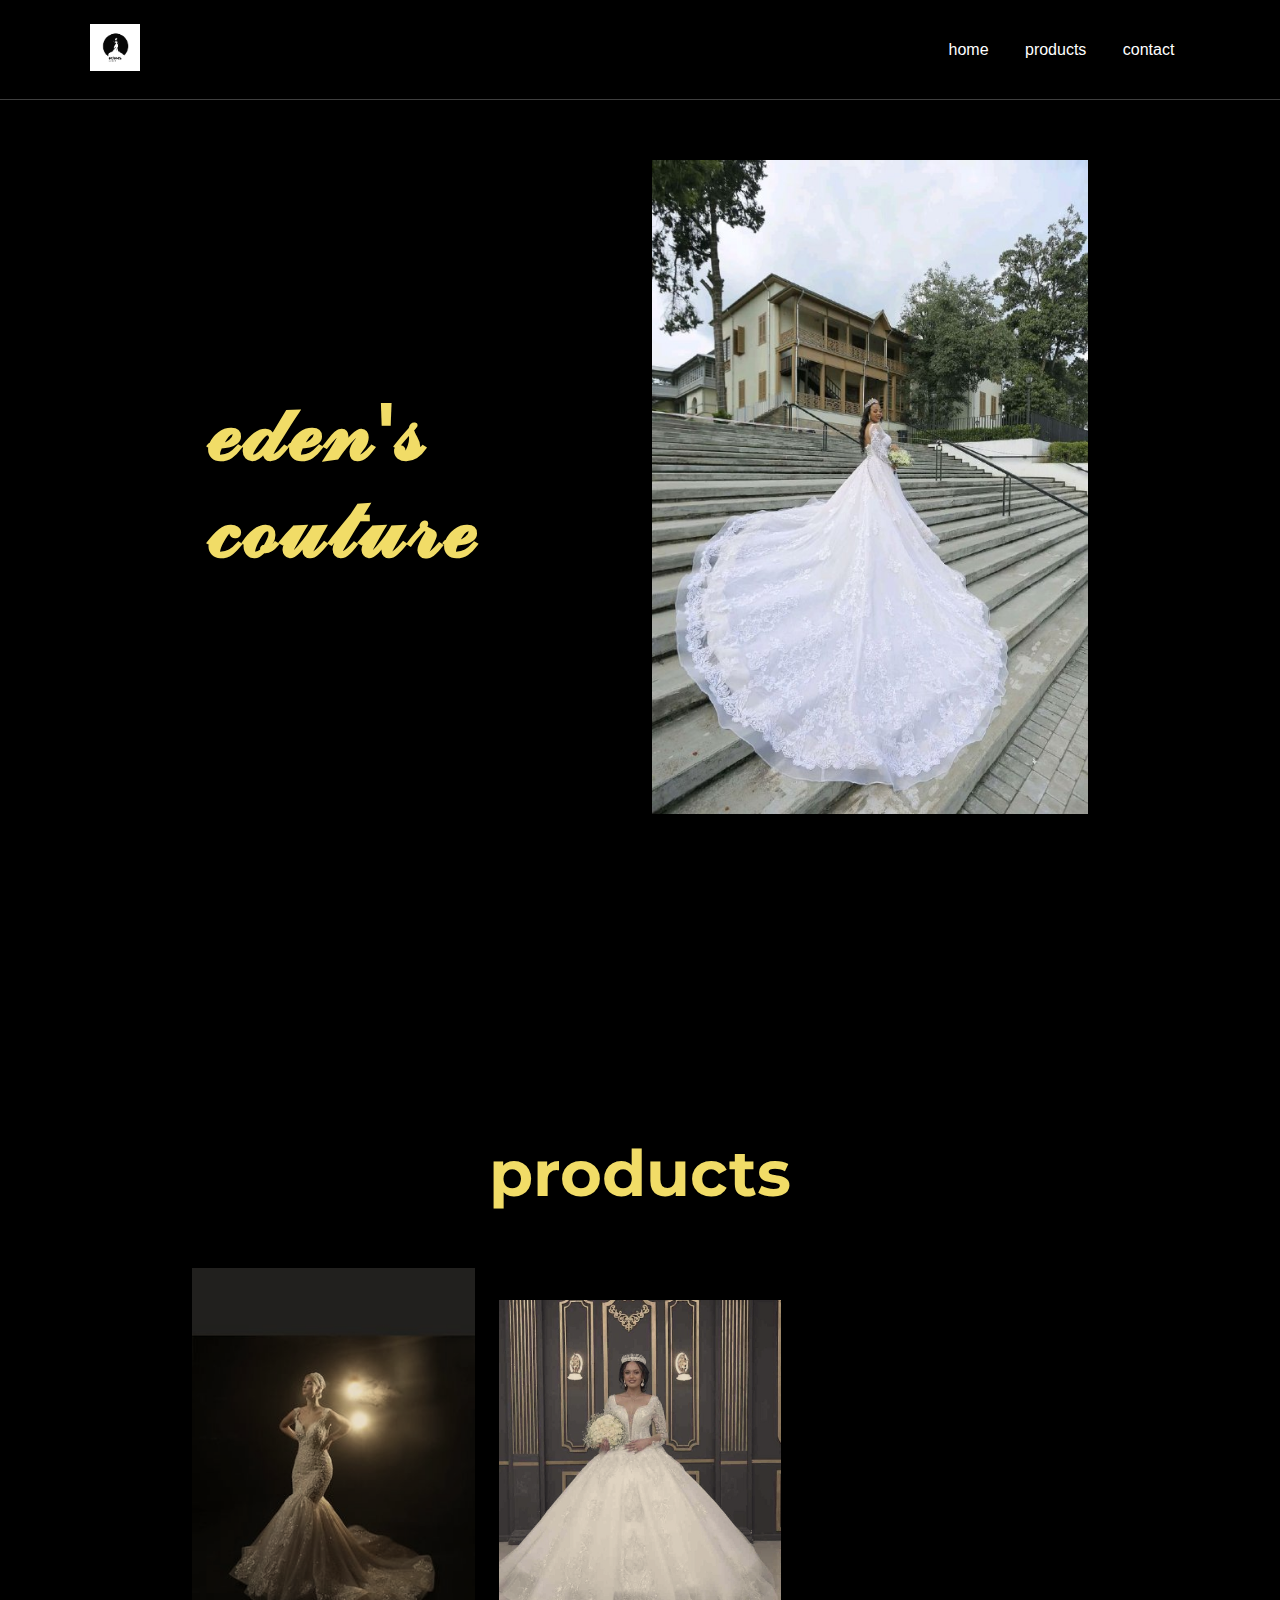
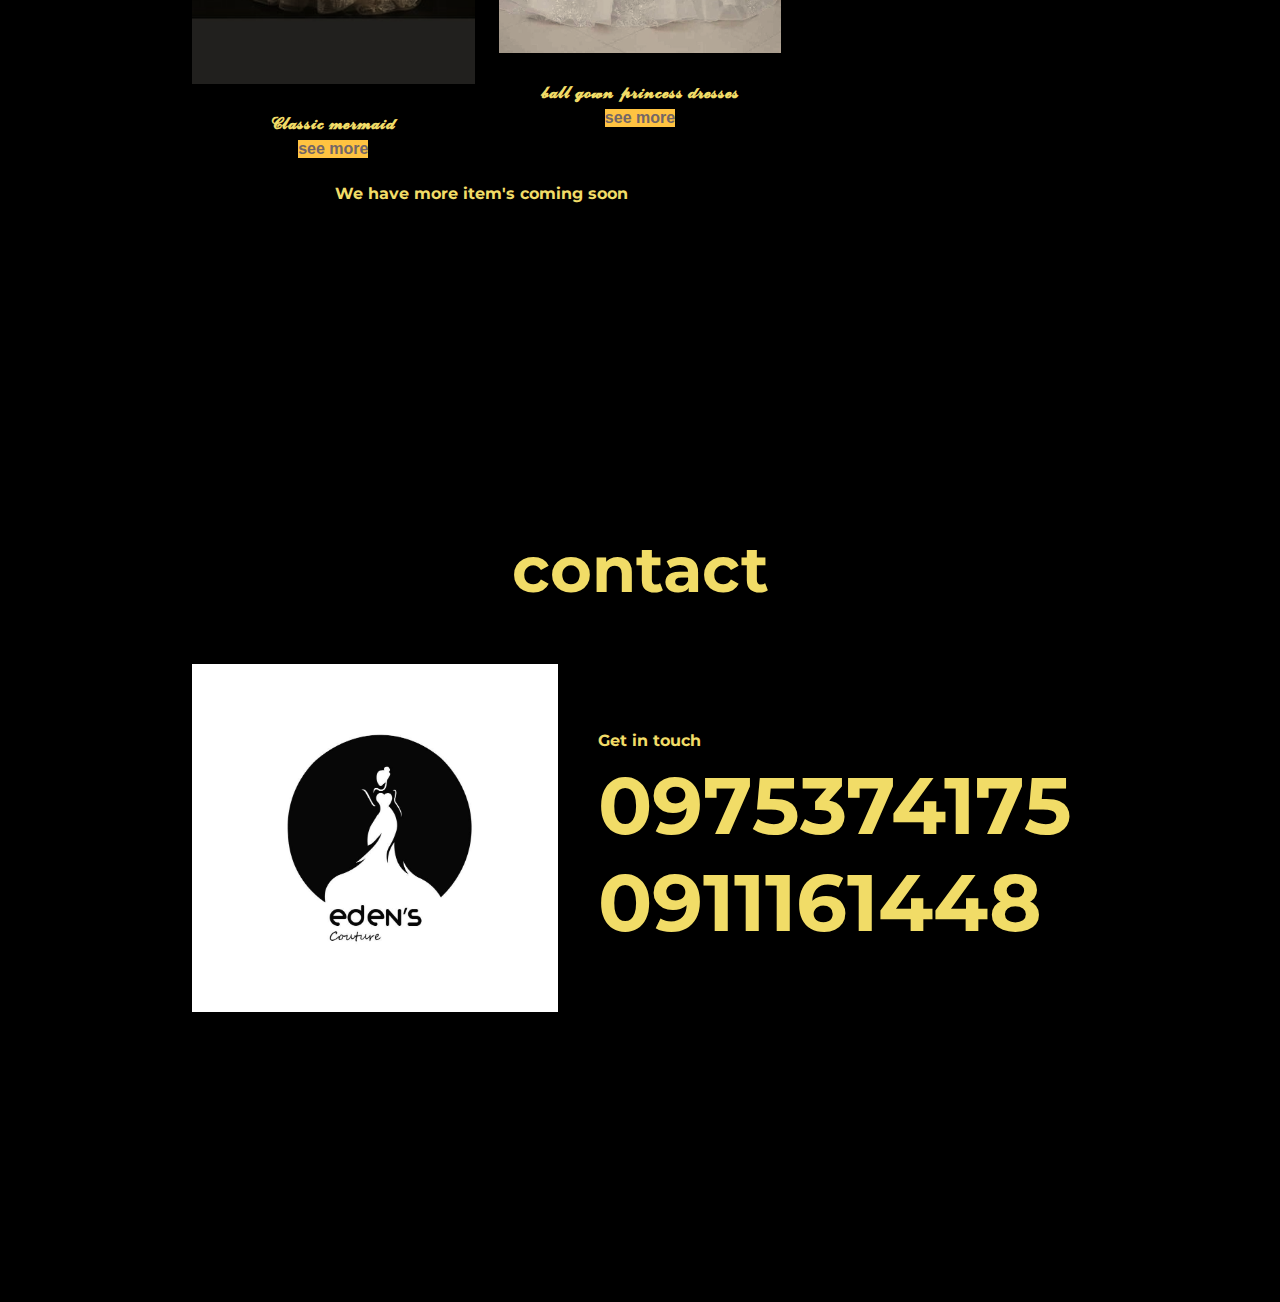
<file: tey/eden(1).html>
<!DOCTYPE html>
<html>
<link rel="stylesheet" href="eden(1).css">
<body>
<header class="header" id="header">
  <a href="#home">
    <img class="logo" id="header-img" src="logo.jpeg" alt="company logo">
  </a>
  <nav class="nav-bar" id="nav-bar">
    <a class="nav-link" href="#home">home</a>
    <a class="nav-link" href="#products">products</a>
    <a class="nav-link" href="#contact">contact</a>
  </nav>
</header>

<section class="row home" id="home">
  <div class="content">
    <h1>𝓮𝓭𝓮𝓷'𝓼 𝓬𝓸𝓾𝓽𝓾𝓻𝓮</h1>
    <p></p>
    
  </div>
  <div class="home-img">
    <img src="img(1).jpeg" alt="">
  </div>
</section>
<section class="products" id="products">
  <h1 class="heading">
    products
  </h1>
  <div class="row-3">
    <div class="product">
<img class="product-img" src="mre.jpg" alt="">
      <div class="product-description">
        <h2>𝓒𝓵𝓪𝓼𝓼𝓲𝓬 𝓶𝓮𝓻𝓶𝓪𝓲𝓭</h2>
        <a href="𝓒𝓵𝓪𝓼𝓼𝓲𝓬 𝓶𝓮𝓻𝓶𝓪𝓲𝓭.html">
        <button class="button"><h6>see more</h6></button>
        </a>
      </div>
    </div> 
    <div class="product">
      <img class="product-img" src="mre(3).jpg" alt="">
      <div class="product-description">
        <h2>𝓫𝓪𝓵𝓵 𝓰𝓸𝔀𝓷 𝓹𝓻𝓲𝓷𝓬𝓮𝓼𝓼 𝓭𝓻𝓮𝓼𝓼𝓮𝓼</h2>
        <a href="𝓫𝓪𝓵𝓵 𝓰𝓸𝔀𝓷 𝓹𝓻𝓲𝓷𝓬𝓮𝓼𝓼 𝓭𝓻𝓮𝓼𝓼𝓮𝓼.html">
          <button class="button"><h6>see more</h6></button>
          </a>
      </div>
    </div>
  </div> 
    <div class="product2">
      <div class="row">
        <h2>  We have more item's coming soon</h2>
        
      </div>
</section>
<section class="contact" id="contact">
  <h1 class="heading">
    contact
  </h1>
  <div class="row contact">
    <div class="row-img">
      <img src="logo.jpeg" alt="eden's couture">
    </div>
    <div class="content">
      <h2>Get in touch</h2>
    <h1>0975374175</h1>
    <h1>0911161448</h1>
        </div>
    </form>
  </div>
  </div>
</section>

<footer class="footer">
  <div class="socials">
    <a href="#" class="fab fa-facebook-f fa-l"></a>
    <a href="#" class="fab fa-twitter fa-l"></a>
    <a href="#" class="fab fa-instagram fa-l"></a>
  </div>

</footer>
</body>
</html>
</file>
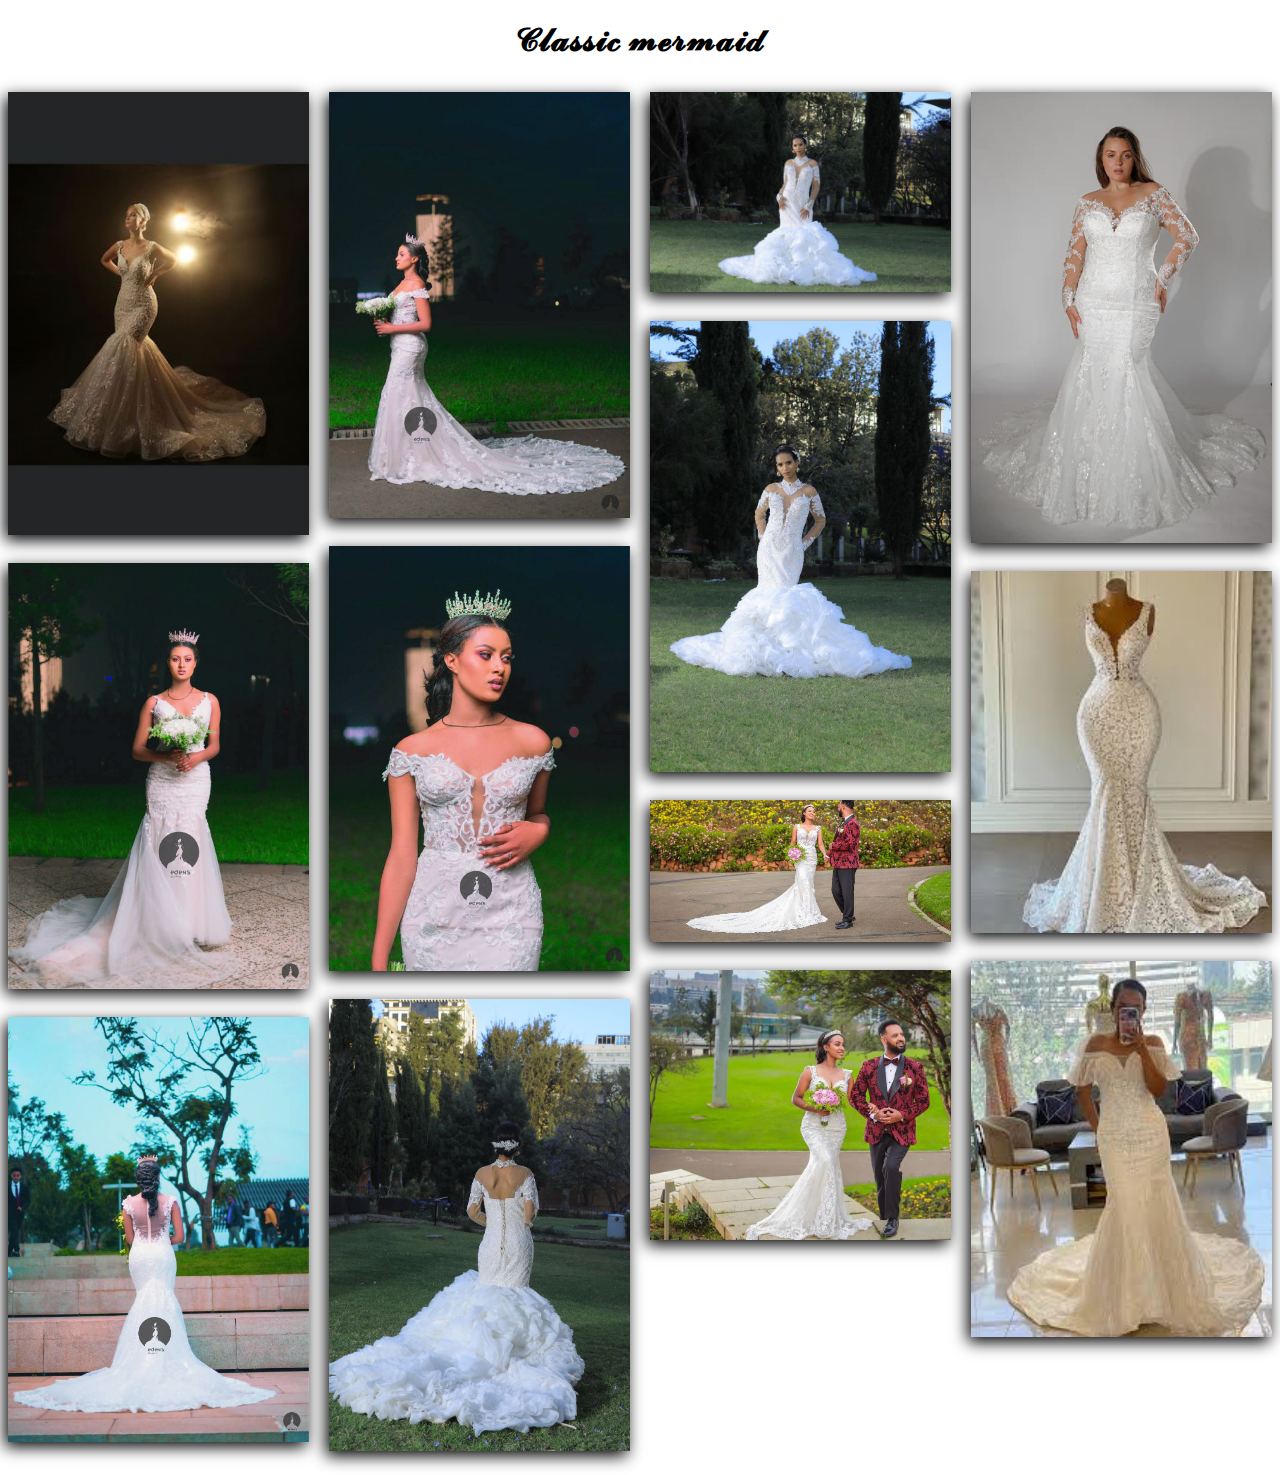
<file: tey/𝓒𝓵𝓪𝓼𝓼𝓲𝓬 𝓶𝓮𝓻𝓶𝓪𝓲𝓭.html>
<!DOCTYPE html>
<html>
  <head>
    <link rel="stylesheet" href="eden.css" >
  </head>
  <body>
   <center> <h1>𝓒𝓵𝓪𝓼𝓼𝓲𝓬 𝓶𝓮𝓻𝓶𝓪𝓲𝓭</h1></center>
    <div id="gallery" class="container-fluid">  
      <img src="mre.jpg" class="img-responsive">
      <img src="img(13).jpeg" class="img-responsive">
      <img src="img(8).jpeg" class="img-responsive">
      <img src="img(2).jpeg" class="img-responsive">
    <img src="img(3).jpeg" class="img-responsive">
    <img src="img(19).jpeg" class="img-responsive">
    <img src="img(20).jpeg" class="img-responsive">
    <img src="img(21).jpeg" class="img-responsive">
  <img src="img(22).jpeg" class="img-responsive">
  <img src="img(23).jpeg" class="img-responsive">
  <img src="img(24).jpeg" class="img-responsive">
  <img src="img(25).jpeg" class="img-responsive">
  <img src="img(26).jpeg" class="img-responsive">
      </source>
    </div>
    <div id="myModal" class="modal fade" role="dialog">
      <div class="modal-dialog">
        <div class="modal-content">
          <div class="modal-body">
          </div>
        </div>
      </div>
    </div>
  </body>
</html
</file>
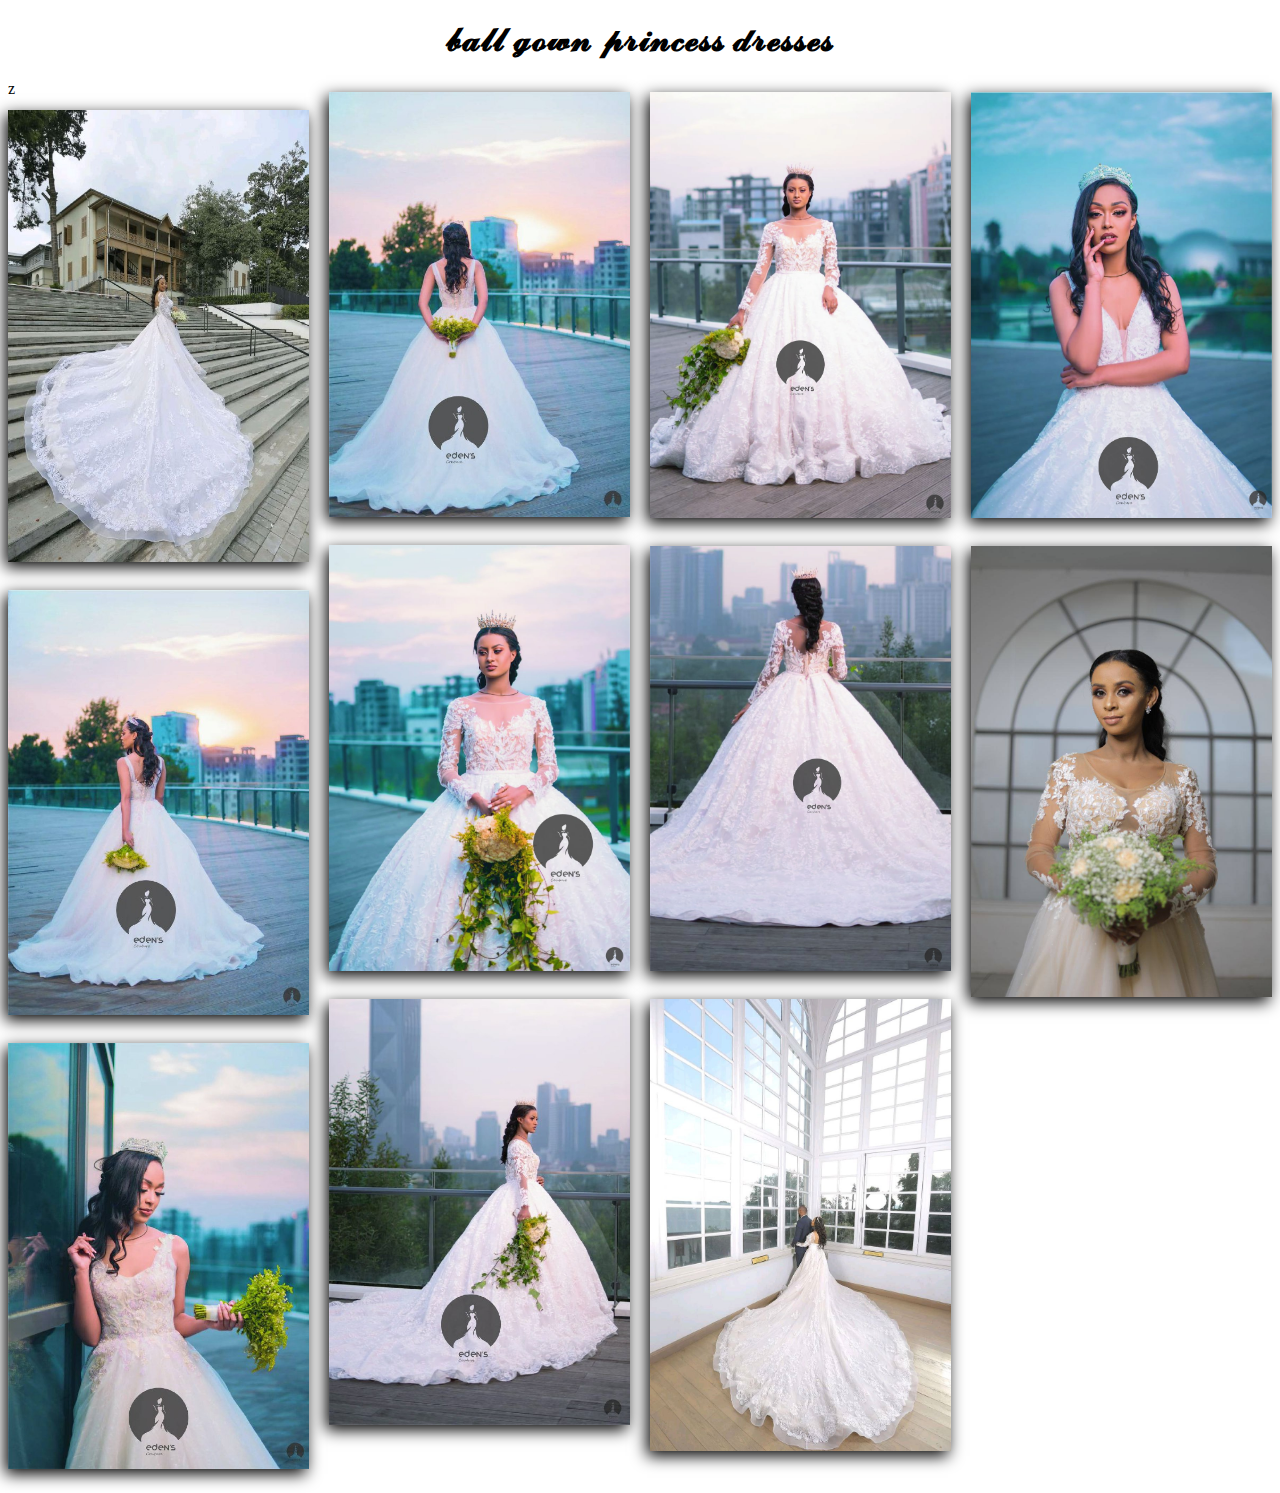
<file: tey/𝓫𝓪𝓵𝓵 𝓰𝓸𝔀𝓷 𝓹𝓻𝓲𝓷𝓬𝓮𝓼𝓼 𝓭𝓻𝓮𝓼𝓼𝓮𝓼.html>
<!DOCTYPE html>
<html>
  <head>
    <link rel="stylesheet" href="eden.css" >
  </head>
  <body>
   <center> <h1>𝓫𝓪𝓵𝓵 𝓰𝓸𝔀𝓷 𝓹𝓻𝓲𝓷𝓬𝓮𝓼𝓼 𝓭𝓻𝓮𝓼𝓼𝓮𝓼</h1></center>
    <div id="gallery" class="container-fluid">  z
      <img src="img(1).jpeg " class="img-responsive">
      <img src="img(4).jpeg" class="img-responsive">
      <img src="img(5).jpeg" class="img-responsive">
      <img src="img(6).jpeg" class="img-responsive">
      <img src="img(7).jpeg" class="img-responsive">
    <img src="img(9).jpeg" class="img-responsive">
    <img src="Img(10).jpeg" class="img-responsive">
    <img src="img(11).jpeg" class="img-responsive">
    <img src="img(12).jpeg" class="img-responsive">
    <img src="img(14).jpeg" class="img-responsive">
     <img src="img(15).jpeg" class="img-responsive">
      </source>
    </div>
    <div id="myModal" class="modal fade" role="dialog">
      <div class="modal-dialog">
        <div class="modal-content">
          <div class="modal-body">
          </div>
        </div>
      </div>
    </div>
  </body>
</html>
</file>
<file: tey/eden(1).css>
@import url("https://fonts.googleapis.com/css2?family=Montserrat&family=Open+Sans&display=swap");
:root {
  --primary-color:rgb(241, 220, 103);
  --section-color: rgba(0, 0, 0, 0.096);
}
* {
  font-family: "Open-Sans", sans-serif;
  margin: 0;
  padding: 0;
  box-sizing: border-box;
  border: none;
  text-decoration: none;
  transition: 0.2s linear;
  font-size: 16px;
  color: #736666;
  z-index: 10;
}

html {
  background: #000000;
  scroll-behavior: smooth;
}

p,
h2 {
  line-height: 2rem;
}

h1,
h2 {
  font-family: "Montserrat", sans-serif;
  font-size: 5rem;
  color: var(--primary-color);
}

h2 {
  font-size: 1rem;
}
html::-webkit-scrollbar {
  width: 0.5rem;
  height: 0.5rem;
}

html::-webkit-scrollbar-track {
  background: #000000;
}

html::-webkit-scrollbar-thumb {
  background: var(--primary-color);
  border-radius: 5rem;
}
.fab,
.fa-solid {
  color: var(--primary-color);
}

.fab:hover {
  color: #fff;
}

.header {
  display: flex;
  align-items: center;
  justify-content: space-between;
  padding: 1.5rem 7%;
  background: #000000;
  border-bottom: solid 1px rgba(255, 255, 255, 0.247);
  position: fixed;
  top: 0;
  left: 0;
  right: 0;
  z-index: 1000;
}

.header .nav-bar a {
  margin: 0 1rem;	
  font-size: 1.6 rem;
  color: #ffffff;
}
.header .nav-bar a:hover {
  color: var(--primary-color);
  border-bottom: 0.1rem solid var(--primary-color);
}
.logo {
  width: 50px;
}
.btn {
  display: inline-block;
  font-family: "Montserrat", sans-serif;
  font-weight: 700;
  padding: 10px 20px;
  margin: 20px 0px;
  background: transparent;
  outline: solid 1.5px var(--primary-color);
  color: var(--primary-color);
  cursor: pointer;
}
.btn:hover {
  color: #d1d1d1;
  background-color: var(--primary-color);
}
.btn-s {
  padding: 5px 10px;
  margin: 10px 0px;
  font-size: 14px;
}
section {
  padding: 10rem 15%;
  display: flex;
  flex-direction: column;
  justify-content: center;
  align-items: center;
}

.content {
  padding: 1rem;
	
}

.row {
  display: grid;
  grid-template-columns: 1fr 1fr;
  grid-gap: 1.5rem;
  align-items: center;
  background: var(--section-color);
}

.row-3 {
  display: grid;
  grid-template-columns: 1fr 1fr 1fr;
  grid-gap: 1.5rem;
  align-items: center;
}

.home {
  background-color: #000000;
  place-items: center;
  min-height: 100vh;
}

.home p {
  font-size: 1.5rem;
  margin: 1rem 0;
}

.home-img {
  z-index: 0;
}

.home-img img {
  display: block;
  margin-left: auto;
  margin-right: auto;
  width: 100%;
  height: auto;
}

.heading {
  margin: auto;
  color: var(--primary-color);
  padding-bottom: 3.5rem;
  font-size: 4rem;
}

#video {
  display: block;
  margin: 0;
  padding: 0;
}

.row-img {
  display: table-cell;
  vertical-align: top;
}

.row-img img {
  display: block;
  width: 100%;
  height: auto;
  object-fit: cover;
}

.product {
  max-width: 350px;
  background-color: var(--section-color);
  text-align: center;
}

.product-description {
  margin: 20px;

}

.product-img {
  width: 100%;
  filter: brightness(80%) sepia(40%);
}

.product-img:hover {
  filter: brightness(100%);
}

.input-box {
  display: flex;
  align-items: center;
}

.input-box input,
textarea {
  width: 100%;
  margin: 1rem;
}

.text-input {
  height: 2rem;
  background-color: rgba(255, 255, 255, 0);
  border-bottom: solid 1px var(--primary-color);
}

textarea {
  height: 2rem;
  background-color: rgba(0, 0, 0, 0);
  border-bottom: solid 1px var(--primary-color);
}
footer {
  margin-top: 5rem;
  padding: 1rem;
  background-color: var(--section-color);
  text-align: center;
}

footer .socials a {
  padding: 1rem;
  padding-top: 0;
}

.credit {
  font-size: 14px;
  opacity: 70%;
}

.link {
  font-size: inherit;
  color: var(--primary-color);
}
@media only screen and (max-width: 865px) {
  .row {
    grid-template-columns: 1fr;
  }

  section {
    padding: 5rem 10%;
  }

  .home {
    padding-top: 10rem;
  }

  .home-img {
    position: absolute;
  }

  .home-img img {
    filter: brightness(50%);
  }
}

@media only screen and (max-width: 650px) {
  .row-3 {
    grid-template-columns: 1fr;
  }

  section {
    padding: 3rem 5%;
  }

  h1 {
    font-size: 3rem;
  }

  .content p {
    font-size: 1rem;
  }

  .heading {
    font-size: 2rem;
  }

  .header .nav-bar a {
    margin: 0 0.5rem;
    font-size: 1.6 rem;
    color: #fff;
  }

  .logo {
    width: 30px;
  }
}
.button{

	background-color: rgb(255, 195, 65);
}
</file>
<file: tey/eden.css>
#gallery{
  -webkit-column-count:4;
  -moz-column-count:4;
  column-count:4;
  
  -webkit-column-gap:20px;
  -moz-column-gap:20px;
  column-gap:20px;
}
@media (max-width:1200px){
  #gallery{
  -webkit-column-count:3;
  -moz-column-count:3;
  column-count:3;
    
  -webkit-column-gap:20px;
  -moz-column-gap:20px;
  column-gap:20px;
}
}
@media (max-width:800px){
  #gallery{
  -webkit-column-count:2;
  -moz-column-count:2;
  column-count:2;
    
  -webkit-column-gap:20px;
  -moz-column-gap:20px;
  column-gap:20px;
}
}
@media (max-width:600px){
  #gallery{
  -webkit-column-count:1;
  -moz-column-count:1;
  column-count:1;
}  
}
#gallery img,#gallery video {
  width:100%;
  height:auto;
  margin: 4% auto;
  box-shadow:-3px 5px 15px #000;
  cursor: pointer;
  -webkit-transition: all 0.2s;
  transition: all 0.2s;
}
.modal-img,.model-vid{
  width:100%;
  height:auto;
}
.modal-body{
  padding:0px;
}
</file>
